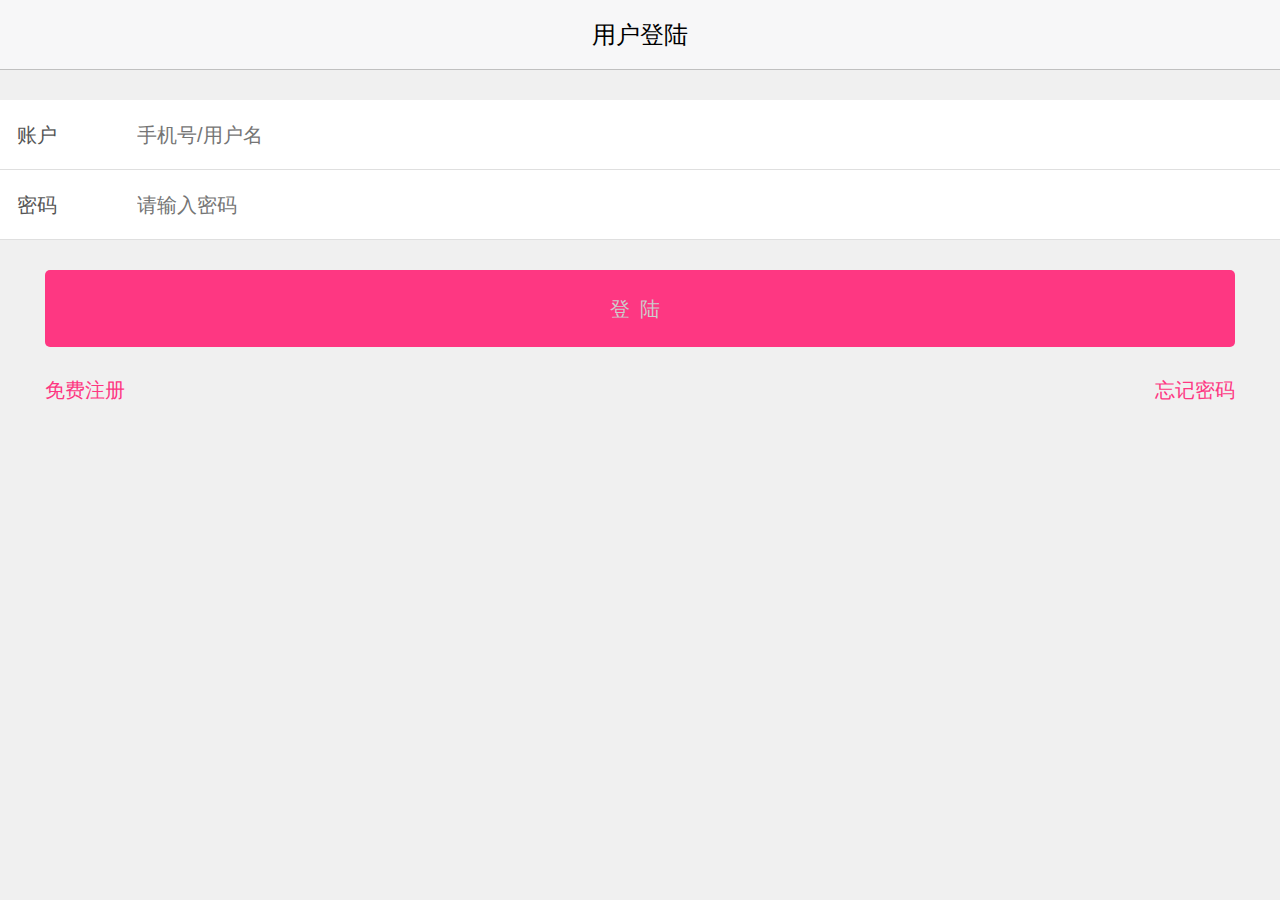
<file: login.html>
﻿<!DOCTYPE html>
<html lang="en">
<head>
    <meta charset="UTF-8">
    <meta name="viewport" content="initial-scale=1, maximum-scale=1, minimum-scale=1, user-scalable=no">
    <title>线上生活超市触屏版</title>
    <script type="text/javascript" src="js/main.js"></script>
    <link  href="css/style.css"  rel="stylesheet">
</head>
<body ng-app="loginApp" ng-controller="loginCtrl">
    <h2 class="login">用户登陆</h2>
    <form name="loginform" novalidate >
    <div class="login-bc">
        <div class="input-bc">
                <label><span>账户</span> 
                    <input name="Uname" type="text" placeholder="手机号/用户名" required ng-model="User.name" >
                    <span class="cancelinput" ng-show="loginform.Uname.$viewValue" 
                    ng-click="User.name=''"></span>
                </label>
            </div>
            <div class="input-bc">
                <label><span>密码</span>
                    <input name="Upwd" type="password" placeholder="请输入密码" required ng-model="User.pwd">
                     <span class="cancelinput" ng-show="loginform.Upwd.$viewValue" ng-click="User.pwd=''"></span>
                </label>
            </div>   
         </div>

         <button class="login-btn" type="button" ng-click="userLogin($event,User)" 
         ng-class="{'disabled':loginform.$invalid}" ng-disabled="loginform.$invalid">登陆</button> 
    </form>
    <div class="login-rg">
       <a href="register.html">免费注册</a> <a href="findpsw.html">忘记密码</a> 
    </div>
    <script type="text/javascript" src="script/angular.min.js"></script>
    <script type="text/javascript" src="script/angular-touch.min.js"></script>
    <script type="text/javascript" src="script/angular-cookies.min.js"></script>
    <script>
        angular.module("loginApp", ['ngTouch','ngCookies'])
        .controller("loginCtrl", function ($scope, $http, $cookies) {
            if ($cookies.get('uname')) { 
            //登陆成功后，服务器会设置一对cookies,key是uname value是当前用户名
                alert("您已登录")
                window.location = "myindex.html"
            }
            $scope.User = {}
            $scope.userLogin = function ($event, userinfo) {
                $event.preventDefault();
                var promise = $http.post("/UserInfo/Login", {Uname: userinfo.name, Upwd: userinfo.pwd })
                promise.then(function(res){  
                    //服务器根据匹配结果 返回msg="F" 或msg="S"
                   if(res.data.msg == "F"){
                    alert("登陆失败,检查用户名或密码")
                    return
                   }else{
                    location = "myindex.html"
                   }
                }, function(){
                    alert("服务器错误")
                })
                  
            }
        })

   </script>
</body>
</html>
</file>
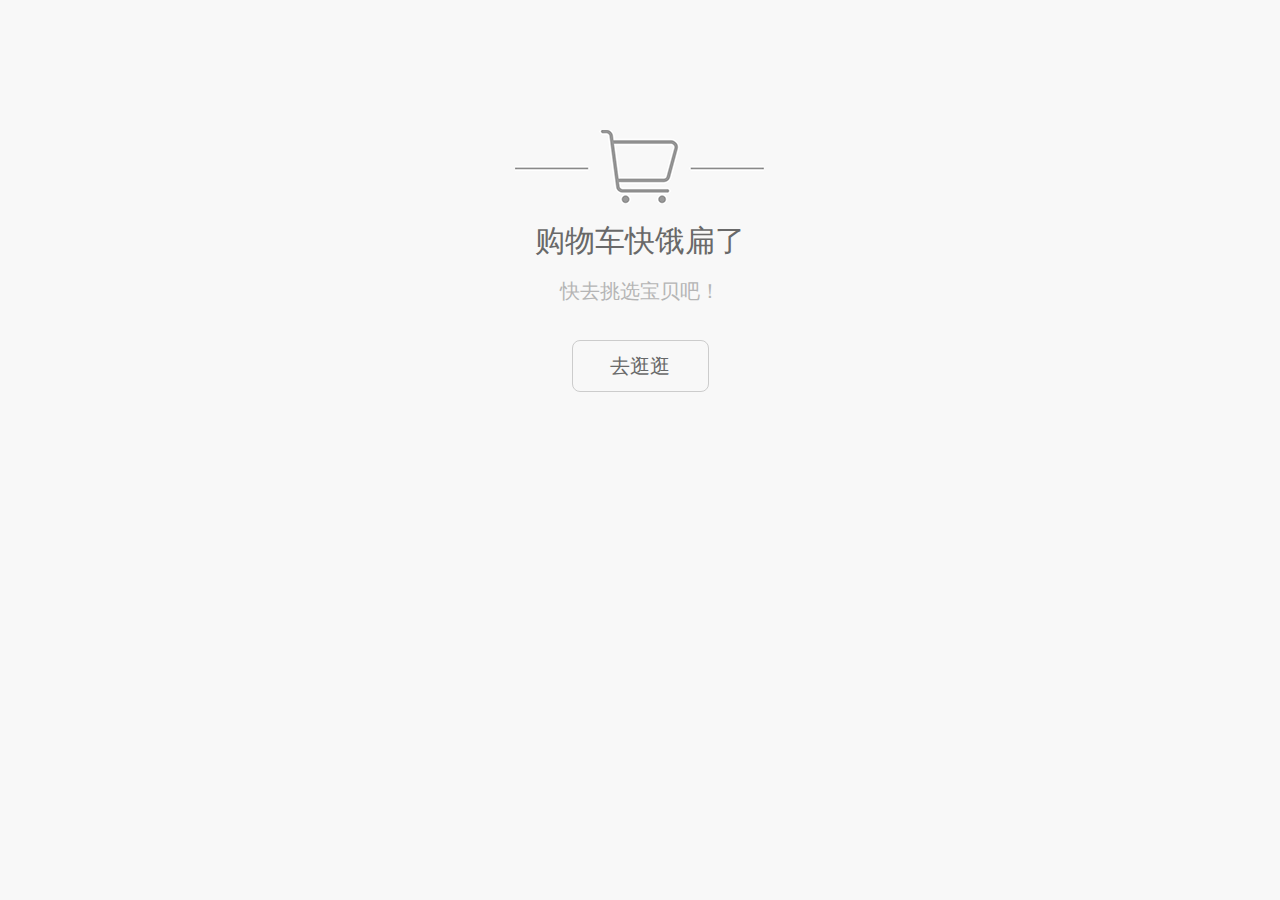
<file: mycart.html>
﻿<!DOCTYPE html>
<html lang="en">

<head>
    <meta charset="UTF-8">
    <meta name="viewport" content="initial-scale=1, maximum-scale=1, minimum-scale=1, user-scalable=no">
    <title>购物车</title>
    <script type="text/javascript" src="js/main.js"></script>
    <link href="css/style.css" rel="stylesheet">
    <style type="text/css">
        body {
            background: #f8f8f8
        }

        .mycart {
            width: 100%;
            height: 2.8rem;
            margin-top: 1.3rem;
            font-size: 0.3rem;
            text-align: center;
        }

        .cart-icon {
            width: 100%;
            height: .74rem;
            background: url("images/cart_0.png") center no-repeat;
            background-size: auto 100%;
        }

        .cart-tip {
            line-height: .74rem;
            color: #696969
        }

        .cart-btn {
            width: 1.37rem;
            height: .52rem;
            margin: .35rem auto;
            border: 1px solid #ccc;
            border-radius: 8px;
            font-size: .2rem;
            color: #696969;
            line-height: .5rem
        }

        .cart-head {
            width: 100%;
            height: .67rem;
            padding: 0 .14rem;
            background: #fff;
            border-bottom: 1px solid #e4e4e4;
            font-size: .2rem;
            line-height: .66rem;
        }

        .cart-head .c img {
            vertical-align: middle;
            width: .33rem;
            margin-right: 5px;
        }

        .cart-list {
            display: flex;
            align-items: center;
            width: 100%;
            height: 1.2rem;
            padding: 0 .14rem;
            background: #fff;
            border-bottom: 1px solid #e4e4e4;
            font-size: .2rem;
            line-height: .66rem;
        }

        .cart-btm {
            display: flex;
            justify-content: space-between;
            align-items: center;
            position: fixed;
            bottom: 0;
            width: 100%;
            height: .68rem;
            padding: 0 .14rem;
            background: #fff;
            border-top: 1px solid #ddd;
            font-size: .24rem
        }

        .cart-btm .pay {
            width: 1.38rem;
            height: .43rem;
            line-height: .43rem;
            background: #f50;
            border-radius: 5px;
            color: #fff;
            text-align: center;
        }
    </style>
</head>

<body ng-app="cart" ng-controller="cartCtrl">

    <div ng-if="isShow" class="mycart">
        <div class="cart-icon"></div>
        <div class="cart-tip">购物车快饿扁了</div>
        <div style="color:#b5b5b5;font-size:.2rem"> 快去挑选宝贝吧！</div>
        <div class="cart-btn" ng-click="shopping()">去逛逛</div>
    </div>
    <div ng-if="!isShow" cart-directive products="products">

    </div>
    <div ng-if="!isShow" class="cart-btm">
        <div>合计：{{ totalPrice() | currency:"￥" }}</div>
        <div class="pay">结算 </div>
    </div>

    <script type="text/javascript" src="script/angular.min.js"></script>
    <script type="text/javascript" src="script/angular-touch.min.js"></script>
    <script type="text/javascript">
        //localStorage.clear()
        angular.module("myCartDirective", [])
            .directive("cartDirective", function () {
                return {
                    scope: {
                        products: "=products"
                    },
                    templateUrl: "cartlist.html",
                }
            })

        angular.module("cart", ["myCartDirective"])
            .controller("cartCtrl", function ($scope) {
                $scope.shopping = function () {
                    location = "index.html"
                }
                $scope.products = []
                angular.forEach(localStorage, function (v) {
                    $scope.products.push(JSON.parse(v))
                })

                console.log($scope.products)
                $scope.isShow = true
                $scope.showList = function () {
                    if ($scope.products.length > 0) {
                        $scope.isShow = false
                    }
                }

                $scope.totalPrice = function () {
                    $scope.sum = 0;
                    for (i = 0; i < $scope.products.length; i++) {
                        $scope.sum += $scope.products[i].price * $scope.products[i].buynum
                    }
                    return $scope.sum
                }
                $scope.showList();
            })
    </script>


</body>

</html>
</file>
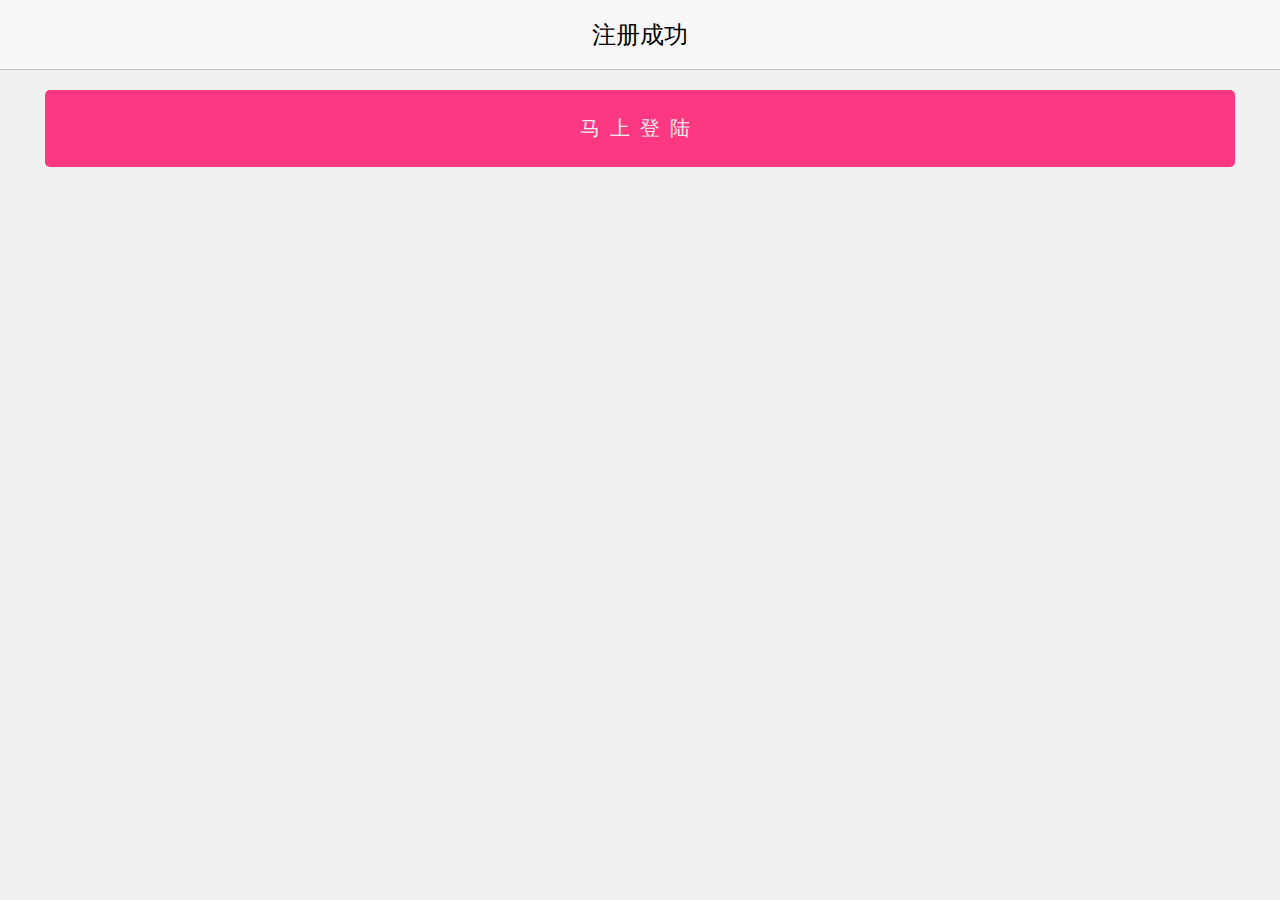
<file: reg_succ.html>
<!DOCTYPE html>
<html lang="en">

<head>
    <meta charset="UTF-8">
    <meta name="viewport" content="initial-scale=1, maximum-scale=1, minimum-scale=1, user-scalable=no">
    <title>线上生活超市触屏版</title>
    <script type="text/javascript" src="js/main.js"></script>
    <link href="css/style.css" rel="stylesheet">
</head>

<body ng-app="myApp" ng-controller="addToCart">
    <h2 class="login">注册成功</h2>

    <a class="login-btn" href="login.html">马上登陆</a>
    <script type="text/javascript">
        (function () {
            var log = setTimeout(function () {
                location.href = "login.html"
            }, 3000)
        }()); 
    </script>
</body>

</html>
</file>
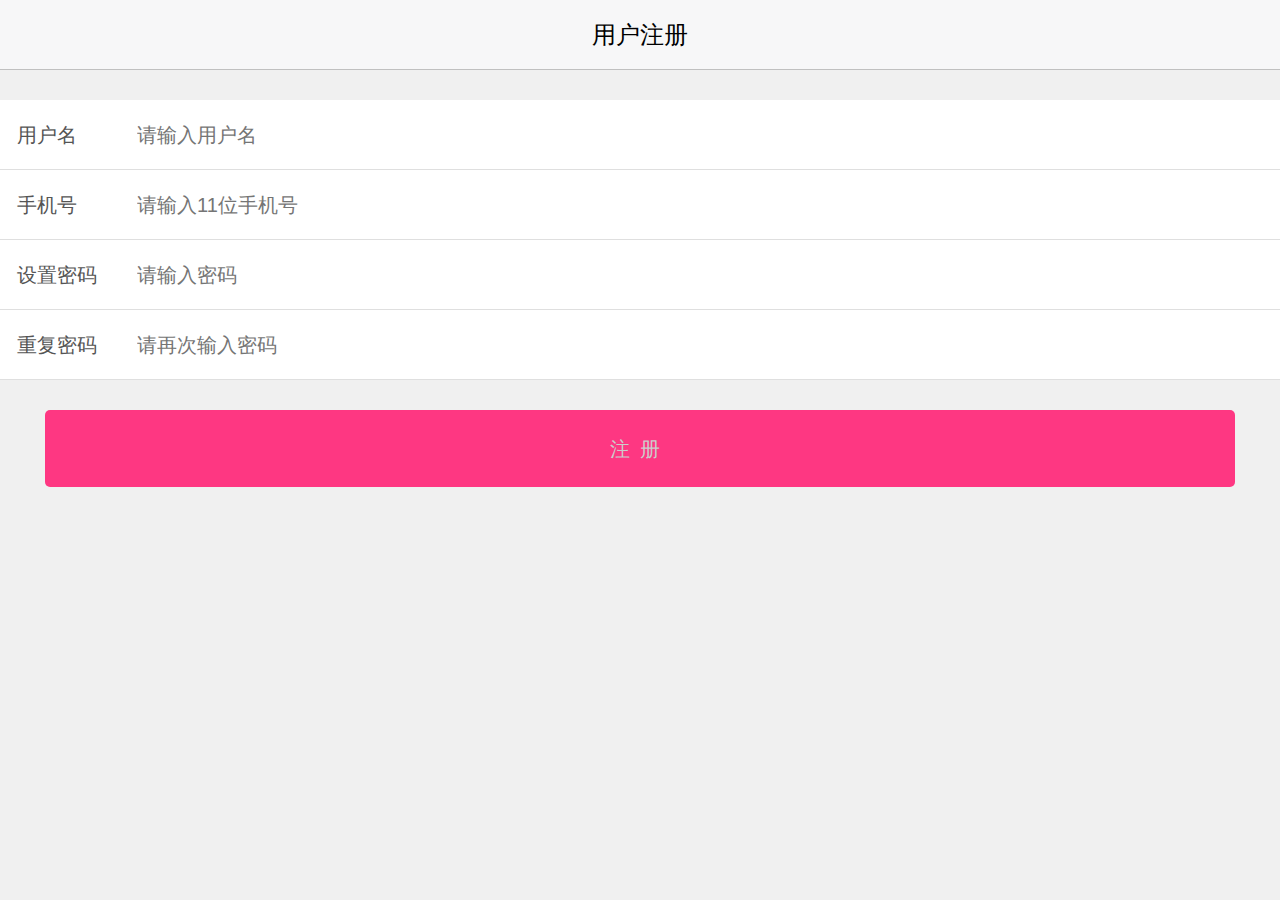
<file: register.html>
﻿<!DOCTYPE html>
<html lang="en">

<head>
    <meta charset="UTF-8">
    <meta name="viewport" content="initial-scale=1, maximum-scale=1, minimum-scale=1, user-scalable=no">
    <title>线上生活超市触屏版</title>
    <script type="text/javascript" src="js/main.js"></script>
    <link href="css/style.css" rel="stylesheet">

</head>

<body ng-app="regApp" ng-controller="regCtrl">
    <h2 class="login">用户注册</h2>
    <form name="regform" novalidate>
        <div class="login-bc">
            <div class="input-bc">
                <label>
                    <span>用户名</span>
                    <input name="Uname" type="text" placeholder="请输入用户名" ng-model="User.Uname" required ng-pattern="/^[0-9a-zA-Z\u4e00-\u9fa5_]{4,16}$/"
                        ng-maxlength="16" ng-blur="checkName(User.Uname)">
                    <span class="cancelinput" ng-show="regform.Uname.$viewValue" ng-click="User.Uname=''"></span>
                </label>
            </div>
            <div class="input-bc">
                <label>
                    <span>手机号</span>
                    <input name="Uphone" type="tel" placeholder="请输入11位手机号" maxlength="11" ng-model="User.Uphone" ng-pattern="/^([1]+\d{10})/"
                        required>
                    <span class="cancelinput" ng-show="regform.Uphone.$viewValue" ng-click="User.Uphone=''"></span>
                </label>
            </div>
            <div class="input-bc">
                <label>
                    <span>设置密码</span>
                    <input name="Upwd" type="password" placeholder="请输入密码" ng-model="User.Upwd" required ng-pattern="/^[^\s]{6,16}$/" ng-maxlength="16">
                    <span class="cancelinput" ng-show="regform.Upwd.$viewValue" ng-click="User.Upwd= ''"></span>
                </label>
            </div>
            <div class="input-bc">
                <label>
                    <span>重复密码</span>
                    <input name="Upwd0" type="password" placeholder="请再次输入密码" ng-model="User.Upwd0" required ng-pattern="/^[^\s]{6,16}$/" ng-maxlength="16">
                    <span class="cancelinput" ng-show="regform.Upwd0.$viewValue" ng-click="User.Upwd0 = ''"></span>
                </label>
            </div>
        </div>

        <button class="login-btn" type="button" ng-class="{'disabled':regform.$invalid || nameEnable}" ng-disabled="regform.$invalid || nameEnable"
            ng-click="addUser($event, User)">
            注册
        </button>
        <div ng-show="regform.$dirty">
            <p class="tips" ng-if="regform.Uname.$viewValue && regform.Uname.$invalid ">4-16位的汉字、数字、字母、下划线</p>
            <p class="tips" ng-if="nameEnable">用户名已存在</p>
            <p class="tips" ng-if="regform.Uphone.$viewValue && regform.Uphone.$invalid ">请输入正确的手机号</p>
            <p class="tips" ng-if="regform.Upwd.$viewValue && regform.Upwd.$invalid">密码必须为6-16位的数字、字母或符号,不能包含空格</p>
            <p class="tips" ng-if="regform.Upwd0.$viewValue && regform.Upwd0.$viewValue !=regform.Upwd.$viewValue">两次密码必须相同</p>
        </div>
    </form>
    <div id="login"></div>
    <script type="text/javascript" src="script/angular.min.js"></script>
    <script type="text/javascript" src="script/angular-touch.min.js"></script>
    <script>
        angular.module("myRegService", [])
            .factory("regService", function ($http) {
                return {
                    post: function (url, data) {
                        var promise = $http.post(url, data)
                        return promise
                    }
                }
            })
        angular.module("regApp", ["myRegService", "ngTouch"])
            .controller("regCtrl", function ($scope, regService) {
                $scope.User = {}
                $scope.nameEnable = false;
                $scope.checkName = function (name) {
                    regService.post("/UserInfo/CheckUserName", { Uname: name })
                        .then(function (res) {
                            if (res.data.msg == "F") {
                                $scope.nameEnable = true;
                            } else if (res.data.msg == "S") {
                                $scope.nameEnable = false;
                            }
                        }, function () {
                            alert("服务器内部错误")
                        })
                }
                $scope.addUser = function ($event, userInfo) {
                    if (userInfo.Upwd != userInfo.Upwd0) {
                        alert("两次密码不一致！");
                        return
                    }
                    $event.preventDefault()
                    //regService.post("/UserInfo/Register", userInfo)
                    regService.post("msg.json", userInfo)
                        .then(function (res) {
                            if (res.data.msg == "S") {
                                location = "reg_succ.html"
                            } else {
                                alert("注册失败")
                            }
                        }, function () {
                            alert("服务器内部错误")
                        })
                }
            })

    </script>
</body>

</html>
</file>
<file: css/style.css>
html,body,header,main,footer,section,div,p,h1,h2,h3,h4,h5,h6,ul,li,input,img{
    padding: 0;
    margin: 0;
    box-sizing:border-box;
}
body{
    background: #f0f0f0;
    font-family: "微软雅黑"
}
.noScroll{
    overflow: hidden;
    height: 100%;
}
.scrollBody{
    overflow: auto;
    height: auto;  
}
ul,li{ list-style: none}
a{ text-decoration: none}
header{
    width: 100%;
    height: 45px;
    padding: 5px 10px;
    position: fixed;
    top:0;
    background: #eee;
    font-size: 12px;
    border-bottom: 1px solid #ddd;
    z-index: 1;
}
.login{
    width: 100%;
    height: 0.7rem;
    margin-bottom: 0.2rem;
    text-align: center;
    line-height: 0.7rem;
    font-size: 0.24rem;
    font-weight: normal;
    background: #f7f7f8;
    border-bottom: 1px solid #c0c0c0
}
.login-bc {
    margin: 0.3rem 0;
    width: 100%;  
}
.tips{
    margin: 0.3rem 0;
    width: 100%;    
    height: 0.3rem;
    text-align: center;
    font-size: 0.2rem;
    color: #fe3782
}
.input-bc{
    width: 100%;
    height: 0.7rem;
    padding: 0.2rem 0.17rem;
    line-height: 0.3rem;
    color: #7b7b7b;
    background: #fff;
    font-size:0.2rem;
    border-bottom: 1px solid #dfdfdf;
}
.input-bc label{
  font-size:0.2rem;
  display: flex;
}
.input-bc span{
 width: 1.2rem;
 color: #555
}
.input-bc input{    
    width: 80%;
    border: none;
    outline:none;
    font-size:0.2rem;
}
.input-bc .cancelinput{
    width: 0.28rem;
    height: 0.28rem;
    background: url("../images/cancelinput.png") no-repeat center;
    background-size:contain;
    cursor: pointer;
}
.login-btn{
    display: block;
    margin: 0 auto;
    width: 93%;
    height: 0.77rem;
    background: #fe3782;
    border-radius: 5px;
    text-align: center;
    line-height: 0.77rem;
    font-size:0.2rem;
    letter-spacing: 0.1rem;
    color: #f0f0f0;
    cursor: pointer;
    outline: none;
    border: none;
}
.disabled{
    color: #ccc;
    cursor:not-allowed 
}
.login-rg{
    display: flex;
    justify-content:space-between;
    margin: 0.3rem auto;
    width: 93%;   
}
.login-rg a{
    color: #fe3782;
    font-size:0.2rem;
}

#search{
    width: 90%;
    height: 35px;
    margin: 0 0 0 5%;
    padding:0 30px;
    border: 0;
    border-radius: 5px;
    line-height: 35px;
    background: #fff url("../images/search.png") no-repeat 10px center;
}
main{
    max-width: 640px;
    position:relative;
    top:45px;
    bottom: 50px;
    margin: 0 auto;
    padding-bottom: 50px;
    font-size: 0.14rem;
    background: #f2f2f2;
    z-index: 0;
}
#slide{
    width: 100%;
}
#slide img{
    width: 100%;
}
.type{
    width: 100%;
    margin: 0.07rem 0 0 0;
}
.type-list{
    width: 100%;
    height: 1.5rem;
    background: #fff;
}
.type-list li{
    width: 25%;
    height: 0.75rem;
    padding-top:0.47rem;
    float: left;
    text-align: center;
    background-repeat: no-repeat;
    background-position: center 0.07rem;
    background-size: 0.35rem;
}
.type-list li.t-01{
    background-image:url("../images/t_01.png");
}
.type-list li.t-02{
    background-image:url("../images/t_02.png");
}
.type-list li.t-03{
    background-image:url("../images/t_03.png");
}
.type-list li.t-04{
    background-image:url("../images/t_04.png");
}
.type-list li.t-05{
    background-image:url("../images/t_05.png");
}
.type-list li.t-06{
    background-image:url("../images/t_06.png");
}
.type-list li.t-07{
    background-image:url("../images/t_07.png");
}
.type-list li.t-08{
    background-image:url("../images/t_08.png");
}
.on-sale{
    width: 100%;
    height: 4.3rem;
    margin: 0.07rem 0 0 0;
    background: #fff;
    display: flex
}
.on-sale img{
    width: 100%;
    vertical-align: top
}
.on-sale .sale1{
    flex:1;
    background: #fff;
    display: flex;
    flex-direction:column;
}
.sale1 .sale2{
    flex:1;
    border:solid #eee;
    border-width: 0 1px 1px 0;
}
.banner{
    width: 100%;
    margin: 0.07rem 0 0 0;
}
.banner img{
    width: 100%;
}
.pro-back{
    width: 100%;
    margin: 0.07rem 0;
}
.pro-list{
    width: 100%;
    display: flex;
    padding: 0 0.1rem;
    flex-wrap: wrap;
    justify-content:space-between;
}

.pro-list li{
    position: relative;
    width: 3.06rem;
    height: 3.8rem;
    margin-bottom: 0.07rem;
    background: #fff;
}
.pro-img{
    position: absolute;
    top:0;
    width: 100%;
    height: 3rem;
    text-align: center;
}
.pro-img img{
    height: 100%;
}
.pro-info{
    position: absolute;
    width: 100%;
    bottom: 0px;
    height: 0.8rem;
    padding: 0 10px;
    font-size:0.2rem;
}
.pro-tit{
    width: 100%;
    white-space:nowrap;
    overflow: hidden; 
    text-overflow:ellipsis;
    line-height: 0.46rem;
}

.pro-price{
    color: #f60;
}
.pro-buy{
    float: left;
    color: #f60;
}
.pro-add{
    float: right;
    color: #f60;
    cursor: pointer;
}
footer{
    width: 100%;
    height: 56px;
    position: fixed;
    bottom: 0;
    border-top:1px solid #eee;
    font-size: 14px;
    background: #fff
}

#btm-nav{
    width: 100%;
    height: 100%;
    display: flex;
}
#btm-nav a{
    flex:1;
    padding-top:30px;
    text-align: center;
    color: #212121;
}
#btm-nav .main{
    background: url("../images/t_main.png") no-repeat center 5px;
    background-size: auto 40%
}
#btm-nav .main.active{
    background: url("../images/t_main1.png")no-repeat center 5px;;
    background-size: auto 40%
}
#btm-nav .shop{
    background: url("../images/t_shop.png") no-repeat center 5px;
    background-size: auto 40%
}
#btm-nav .shop.active{
    background: url("../images/t_shop.png") no-repeat center 5px;
    background-size: auto 40%
}
#btm-nav .mycart{
    background: url("../images/t_cart.png") no-repeat center 5px;
    background-size: auto 40%
}
#btm-nav .mycart.active{
    background: url("../images/t_cart.png") no-repeat center 5px;
    background-size: auto 40%
}
#btm-nav .user{
    background: url("../images/t_user.png") no-repeat center 5px;
    background-size: auto 40%
}
#btm-nav .user.active{
    background: url("../images/t_user1.png") no-repeat center 5px;
    background-size: auto 40%
}
.cover{
    position: fixed;
    top: 0;
    width: 100vw;
    height: 100vh;
    background: #000;
    display: none;
}

.hide-cover{
    animation:hideCover 1s;
    animation-fill-mode:forwards;
}
.show-cover{
    display: block;
    animation:showCover 1s;
    animation-fill-mode:forwards;
}
.cart{
    position: fixed;  
    width: 100%;
    height: 4.3rem;
    bottom: -9rem;
    background: #fff;
    font-size: 0.24rem;
}
.hide-cart{
    animation:hideCart 1s;
    animation-fill-mode:forwards;
}
.show-cart{
    animation:Cart 1s;
    animation-fill-mode:forwards;
}
@keyframes showCover{
from {opacity: 0;}
to {opacity: 0.6;}
}
@keyframes hideCover
{
from {opacity: 0.6;}
to {opacity: 0;}
}

@keyframes Cart
{
from {bottom:  -9rem;}
to {bottom: 0px;}
}

@keyframes hideCart
{
from {bottom:  0px;}
to {bottom: -9rem;}
}
.cart-img{
    position: absolute;
    left: 0.13rem;
    top:-0.35rem;
    width: 1.3rem;
    height: 1.3rem;
    padding: 2px;
    border: 1px solid #dcdcdc;
    border-radius: 5px;
    box-shadow: 1px 1px 1px #ccc;
    background: #fff;
}
.cart-img img{
    width: 100%;
}
.cart-tit{
    width: 100%;
    height: 1.2rem;
    padding: 0.17rem 0.17rem 0.2rem 1.5rem;
    border-bottom: 1px solid #ebebeb;
}
.cart-info{
    float: left;
    width: 4rem;
    line-height: 0.35rem;
}
.cart-info .tit{
    padding-bottom: 0.1rem
}
.cart-info .price{
    color: #f60
}
.cart-size{
    width: 100%;
    min-height: 1.3rem;
    padding: 0.13rem;
    border-bottom: 1px solid #ebebeb;

}
.cart-size .size{
    display: flex;
    margin-top:0.13rem;
}
.cart-size .size span{
    padding: 0.1rem 0.18rem;
    margin:0 0 0.08rem 0.08rem;
    border: 1px solid  #d8d8d8;
    border-radius: 5px;
    text-align: center;
    cursor: pointer;
}
.cart-qty{
    display: flex;
    width: 100%;
    height: 0.9rem;
    padding: 0 0.13rem;
    border-bottom: 1px solid  #ebebeb;
    line-height: 0.9rem;
    justify-content:space-between;
}
#qty{
    display: inline-block;
    width: 1.45rem;
    height: 0.45rem;
    box-sizing:content-box;
    border: 1px solid #8c8c8c;
    border-radius: 2px;
    vertical-align: middle;
}
#qty ul{
    display: flex;
    width: 100%;
    height: 100%
}
#qty li{
    flex:1;
    height: 100%;
    text-align: center;
    line-height: 0.45rem;
}

#qty li:first-child{
   background: url("../images/sub.png") center no-repeat;
}
#qty li:nth-child(2){
    border: 1px solid #8c8c8c;
    border-width: 0 1px;
}
#qty li:last-child{
   background: url("../images/plus.png") center no-repeat;
}
.cart-buy{
    display: flex;
    width: 100%;
    padding: 0.13rem;
}
.cart-buy div{
    height: 0.7rem;
    flex:1;
    text-align: center;
    line-height: 0.7rem;
    color: #fff;
    border-radius: 5px;
}
#add{
    background: #ff9402;
    margin-right: 0.13rem;
}
#buy{
    background: #ff5000
}
#close{
    float: right;
    width: 0.47rem;
    height: 0.47rem;
    background: url("../images/close.png") no-repeat;
    background-size: 100%;
}

.selected{
    /*因为上面的类权重比较高 先这么写*/
    border-color: #f60 !important; 
}
</file>
